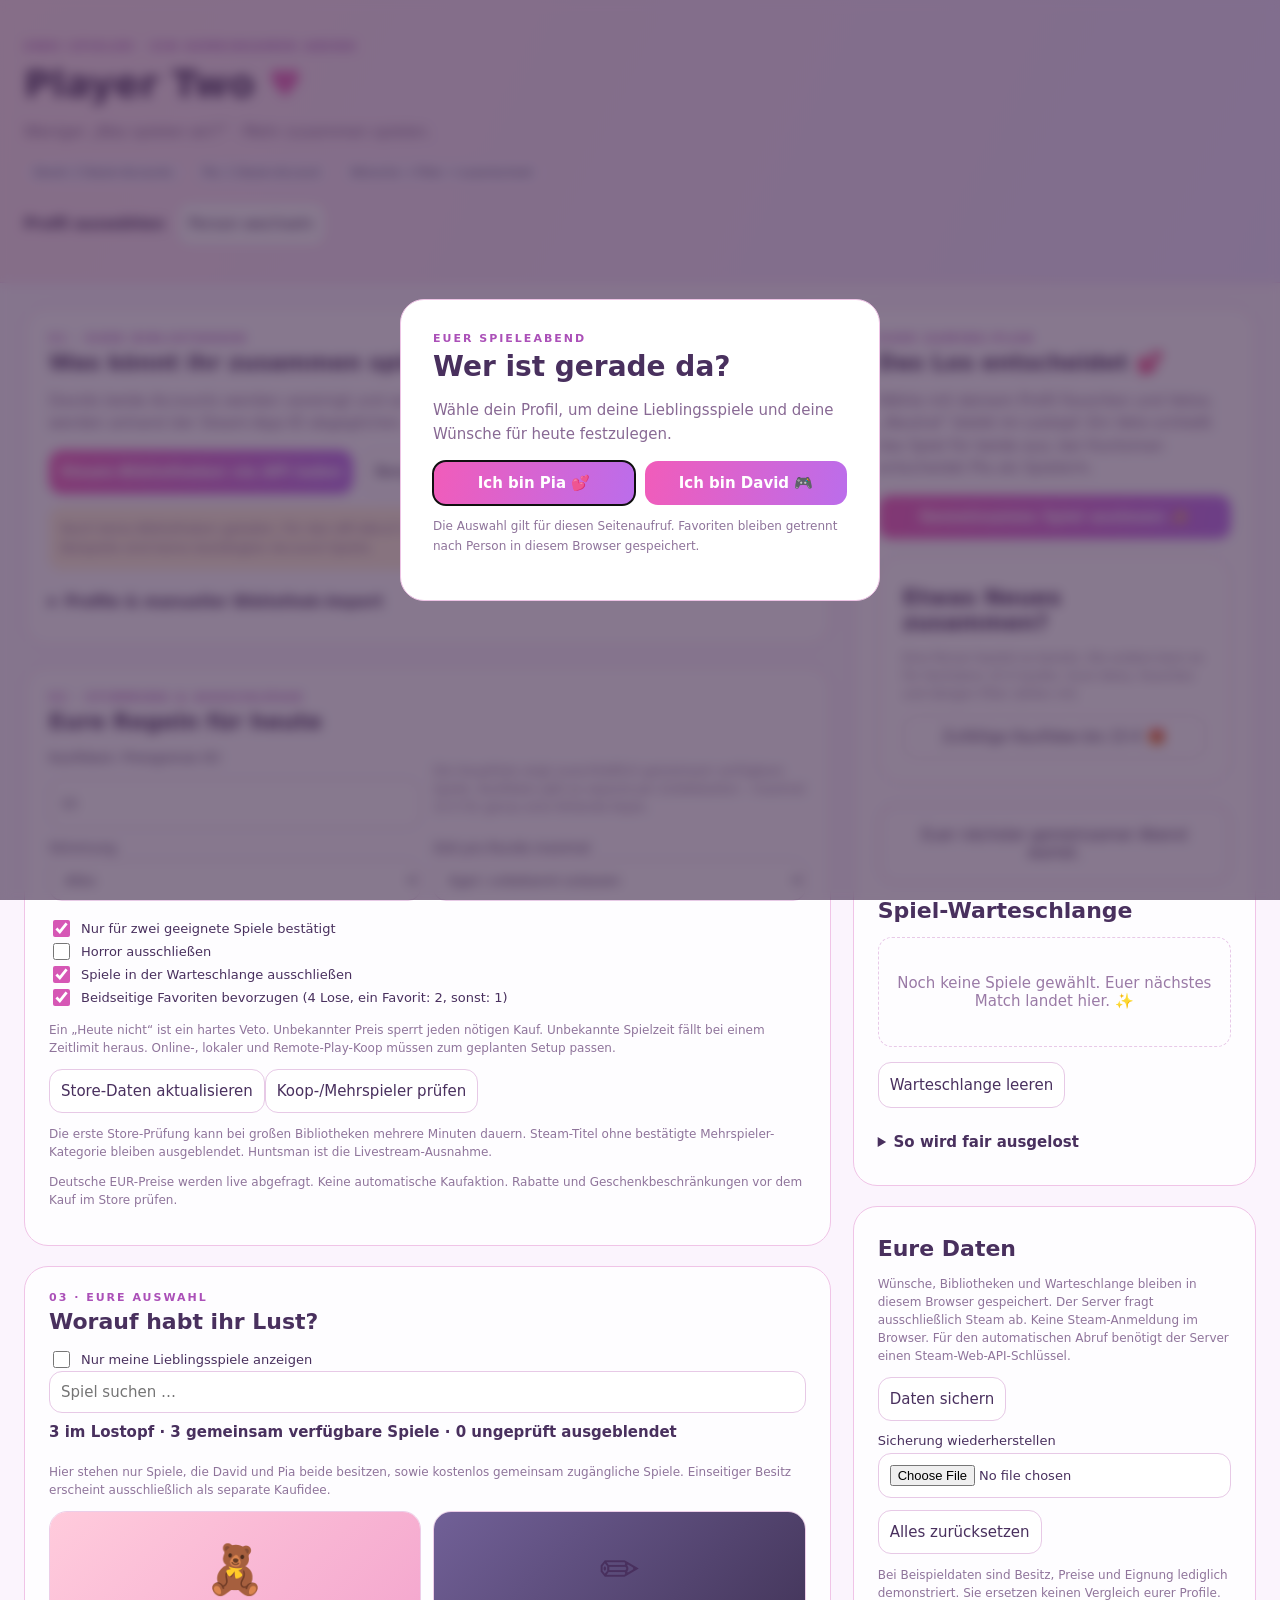
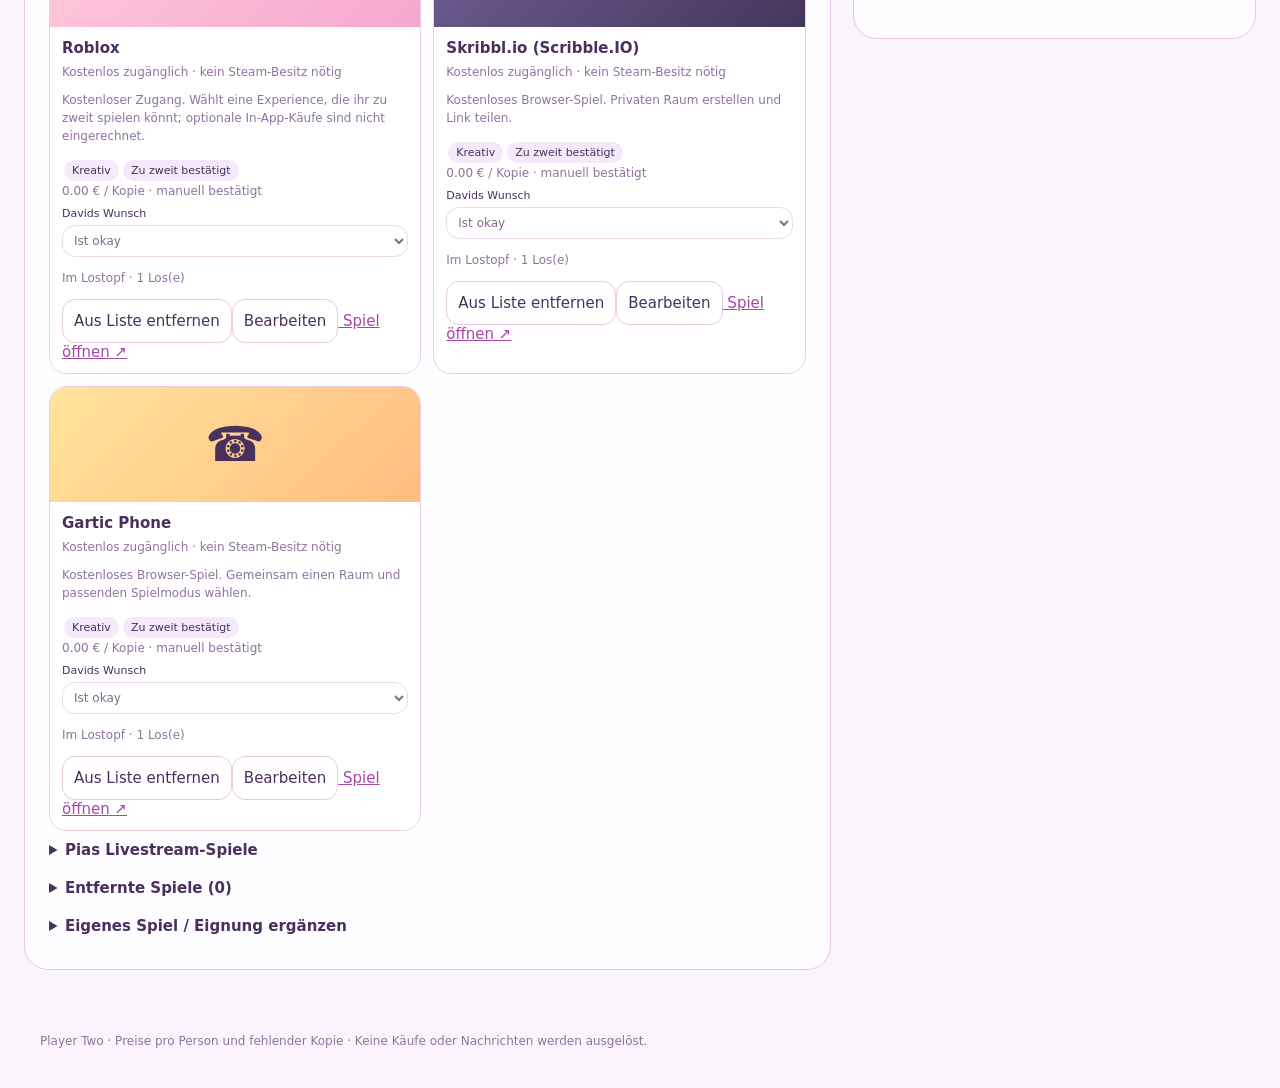
<file: steam-match/index.html>
<!doctype html><html lang="de"><meta charset="utf-8"><meta name="viewport" content="width=device-width,initial-scale=1"><title>Player Two · Euer Spiele-Match</title>
<style>
:root{font-family:Inter,system-ui,sans-serif;color:#49305e;background:#fbf4fd;font-size:15px}*{box-sizing:border-box}body{margin:0}header{padding:36px max(24px,calc((100vw - 1240px)/2));background:linear-gradient(115deg,#fce3ef,#eee3ff);border-bottom:1px solid #edcbea}header small,.eyebrow{letter-spacing:2px;color:#ab50b8;text-transform:uppercase;font-size:11px;font-weight:800}h1{font-size:38px;margin:8px 0}h2{font-size:22px;margin:5px 0 14px}p{line-height:1.5;color:#886994}main{max-width:1288px;margin:24px auto;padding:0 24px;display:grid;grid-template-columns:minmax(0,2fr) minmax(300px,1fr);gap:22px}.panel{background:#ffffffd9;border:1px solid #f0c4e7;border-radius:24px;padding:24px;margin-bottom:20px}button,input,select,textarea{font:inherit;border-radius:13px;border:1px solid #e7c9e6;padding:11px;background:white;color:#49305e}button{cursor:pointer;min-height:44px}button:hover{border-color:#d953b9;box-shadow:0 3px 14px #f2daed}button:disabled{opacity:.45;cursor:not-allowed}.primary{background:linear-gradient(100deg,#f15cba,#bb6deb);color:white;border:0;font-weight:750}.row{display:flex;gap:10px;flex-wrap:wrap;align-items:center}.muted{font-size:12px;color:#8f749b}.notice{background:#fff1d9;border-radius:12px;padding:12px;font-size:13px;line-height:1.5}.grid{display:grid;grid-template-columns:1fr 1fr;gap:12px}.card{border:1px solid #eccde8;border-radius:18px;overflow:hidden;background:white}.art{height:115px;display:grid;place-items:center;background:var(--art);font-size:48px;position:relative}.art img{width:100%;height:100%;object-fit:cover}.content{padding:12px}.card h3{margin:0 0 8px;font-size:15px}.badge{display:inline-block;background:#f4eafb;border-radius:20px;padding:4px 8px;font-size:11px;margin:3px 2px}.votes{display:grid;grid-template-columns:1fr 1fr;gap:6px;margin-top:9px}.votes label{font-size:11px}.votes select{width:100%;padding:7px;font-size:12px}.filters{display:grid;grid-template-columns:1fr 1fr;gap:12px;margin:16px 0}label{display:grid;gap:5px;font-size:13px}input[type=checkbox]{accent-color:#d657b5;width:17px;height:17px}.check{display:flex;align-items:center;gap:8px}.wide{width:100%}textarea{width:100%;min-height:105px;font-size:12px}summary{cursor:pointer;padding:10px 0;font-weight:650}#status{white-space:pre-line}#winner{padding:20px;border:2px dashed #e8b3e2;border-radius:18px;text-align:center;margin:14px 0}#winner strong{display:block;font-size:24px;margin:10px 0}.queueitem{border-bottom:1px solid #f1e2f2;padding:12px 0;display:flex;justify-content:space-between;align-items:center}.queueitem button{padding:4px 10px}.empty{padding:36px 12px;text-align:center;color:#9a7aa6;border:1px dashed #e8c9e8;border-radius:14px}.tabs button.active{background:#f6d8ed}.result-count{padding:10px 0;font-weight:650}a{color:#a547a9}footer{max-width:1240px;margin:20px auto;padding:20px;font-size:12px;color:#8f749b}@media(max-width:850px){main{grid-template-columns:1fr}h1{font-size:30px}}@media(max-width:480px){.grid,.filters{grid-template-columns:1fr}.panel{padding:16px}main{padding:0 12px}}

.art{overflow:hidden;isolation:isolate}.art img{position:absolute;inset:0;display:block;width:100%;height:100%;object-fit:cover;z-index:1}.art .fallback{position:absolute;inset:0;display:grid;place-items:center}.card{min-width:0}.content{position:relative;background:white}.votes{grid-template-columns:1fr}.identity{display:flex;gap:12px;align-items:center;flex-wrap:wrap;margin-top:16px}.profile-dialog{border:1px solid #edc3e5;border-radius:24px;padding:32px;max-width:480px;width:calc(100% - 32px);color:#49305e}.profile-dialog::backdrop{background:#37214399;backdrop-filter:blur(6px)}.profile-dialog button{flex:1}.profile-dialog h2{font-size:28px}.profile-dialog p{line-height:1.6}
</style>
<header><small>Zwei Spieler · Ein gemeinsamer Abend</small><h1>Player Two <span style="color:#e660b8">♥</span></h1><p>Weniger „Was spielen wir?“ · Mehr zusammen spielen.</p><div class="row"><span class="badge">David: 2 Steam-Accounts</span><span class="badge">Pia: 1 Steam-Account</span><span class="badge">Wünsche → Filter → Losentscheid</span></div><div class="identity"><strong id="activePerson">Profil auswählen</strong><button id="switchPerson">Person wechseln</button></div></header>
<dialog id="profileDialog" class="profile-dialog" aria-labelledby="profileTitle"><div class="eyebrow">Euer Spieleabend</div><h2 id="profileTitle">Wer ist gerade da?</h2><p>Wähle dein Profil, um deine Lieblingsspiele und deine Wünsche für heute festzulegen.</p><div class="row"><button class="primary" id="choosePia">Ich bin Pia 💕</button><button class="primary" id="chooseDavid">Ich bin David 🎮</button></div><p class="muted">Die Auswahl gilt für diesen Seitenaufruf. Favoriten bleiben getrennt nach Person in diesem Browser gespeichert.</p></dialog><main><section><div class="panel"><div class="eyebrow">01 · Eure Bibliotheken</div><h2>Was könnt ihr zusammen spielen?</h2><p>Davids beide Accounts werden vereinigt und anschließend mit Pias Account verglichen. Spiele werden anhand der Steam-App-ID abgeglichen.</p><div class="row"><button class="primary" id="sync">Steam-Bibliotheken via API laden</button><button id="demo">Beispiel ansehen</button></div><p id="status" role="status" class="notice">Noch keine Bibliotheken geladen. Für den API-Abruf muss STEAM_API_KEY auf dem Server konfiguriert sein. Beispiele sind keine bestätigten Account-Spiele.</p><details><summary>Profile & manueller Bibliothek-Import</summary><p class="muted">Steam: Profil → Profil bearbeiten → Privatsphäre → Profil und Spieldetails öffentlich. Alternativ je Account Steam-XML, JSON (Steam-API-Antwort oder Liste mit appid/name) oder Zeilen im Format App-ID;Spielname importieren. Dateien bleiben lokal im Browser.</p><label>Account<select id="account"><option value="a">David · OneMenShot1 (76561198925829155)</option><option value="b">David · 18945315 (76561198078956373)</option><option value="c">Pia · 76561198350287430</option></select></label><p class="row"><a href="https://steamcommunity.com/id/OneMenShot1/games/?tab=all" target="_blank" rel="noreferrer">Davids Profil 1 ↗</a><a href="https://steamcommunity.com/id/18945315/games/?tab=all" target="_blank" rel="noreferrer">Davids Profil 2 ↗</a><a href="https://steamcommunity.com/profiles/76561198350287430/games/?tab=all" target="_blank" rel="noreferrer">Pias Profil ↗</a></p><textarea id="importText" placeholder="413150;Stardew Valley&#10;1966720;Lethal Company"></textarea><div class="row"><input type="file" id="importFile" accept=".json,.xml,.csv,.txt"><button id="import">Importieren</button></div></details></div>
<div class="panel"><div class="eyebrow">02 · Stimmung & Ausschlüsse</div><h2>Eure Regeln für heute</h2><div class="filters"><label>Kaufideen: Preisgrenze (€)<input id="budget" type="number" min="0" max="15" value="15" step="0.5"></label><p class="muted">Die Hauptliste zeigt ausschließlich gemeinsam verfügbare Spiele. Kaufideen gibt es separat per Zufallsbutton – maximal 15 € für genau eine fehlende Kopie.</p><label>Stimmung<select id="genre"><option value="all">Alles</option><option>Gemütlich</option><option>Horror</option><option>Action</option><option>Kreativ</option></select></label><label>Zeit pro Runde maximal<select id="duration"><option value="999">Egal / unbekannt zulassen</option><option value="30">30 Minuten</option><option value="60">60 Minuten</option><option value="120">120 Minuten</option></select></label></div><label class="check"><input type="checkbox" id="verified" checked>Nur für zwei geeignete Spiele bestätigt</label><label class="check"><input type="checkbox" id="horror">Horror ausschließen</label><label class="check"><input type="checkbox" id="queueExclude" checked>Spiele in der Warteschlange ausschließen</label><label class="check"><input type="checkbox" id="weight" checked>Beidseitige Favoriten bevorzugen (4 Lose, ein Favorit: 2, sonst: 1)</label><p class="muted">Ein „Heute nicht“ ist ein hartes Veto. Unbekannter Preis sperrt jeden nötigen Kauf. Unbekannte Spielzeit fällt bei einem Zeitlimit heraus. Online-, lokaler und Remote-Play-Koop müssen zum geplanten Setup passen.</p><button id="prices">Store-Daten aktualisieren</button><button id="checkModes">Koop-/Mehrspieler prüfen</button><p id="modeStatus" class="muted" role="status">Die erste Store-Prüfung kann bei großen Bibliotheken mehrere Minuten dauern. Steam-Titel ohne bestätigte Mehrspieler-Kategorie bleiben ausgeblendet. Huntsman ist die Livestream-Ausnahme.</p><p class="muted">Deutsche EUR-Preise werden live abgefragt. Keine automatische Kaufaktion. Rabatte und Geschenkbeschränkungen vor dem Kauf im Store prüfen.</p></div>
<div class="panel"><div class="eyebrow">03 · Eure Auswahl</div><h2>Worauf habt ihr Lust?</h2><label class="check"><input type="checkbox" id="favoritesOnly">Nur meine Lieblingsspiele anzeigen</label><input class="wide" id="search" placeholder="Spiel suchen …" aria-label="Spiel suchen"><div class="result-count" id="count"></div><p class="muted">Hier stehen nur Spiele, die David und Pia beide besitzen, sowie kostenlos gemeinsam zugängliche Spiele. Einseitiger Besitz erscheint ausschließlich als separate Kaufidee.</p><div class="grid" id="games"></div><details><summary>Pias Livestream-Spiele</summary><p class="muted">Separate Ausnahme: Pia spielt, David schaut zu. Diese Spiele sind nicht im gemeinsamen Lostopf.</p><div class="grid" id="streamGames"></div></details><details><summary id="removedCount">Entfernte Spiele (0)</summary><p class="muted">Für beide Profile in diesem Browser entfernt, auch nach erneutem Steam-Import. Die Spiele bleiben in eurer Steam-Bibliothek. Hier könnt ihr sie zurückholen.</p><div id="removedGames"></div></details><details><summary>Eigenes Spiel / Eignung ergänzen</summary><p class="muted">Besitz nur markieren, wenn bestätigt. „Zu zweit geeignet“ ist eure manuelle Bestätigung für euren Spielmodus. Store-Koop-Tags allein bestätigen das nicht.</p><div class="filters"><label>Name<input id="newName" placeholder="z. B. It Takes Two"></label><label>Steam-App-ID (optional)<input id="newId" inputmode="numeric"></label><label>Stimmung<select id="newGenre"><option>Gemütlich</option><option>Horror</option><option>Action</option><option>Kreativ</option></select></label><label>Minuten pro Runde<input id="newTime" type="number" min="1" placeholder="Unbekannt"></label><label>EUR pro fehlender Kopie<input id="newPrice" type="number" min="0" step="0.01" placeholder="Unbekannt"></label></div><div class="row"><label class="check"><input id="ownA" type="checkbox">Dein Account 1</label><label class="check"><input id="ownB" type="checkbox">Dein Account 2</label><label class="check"><input id="ownC" type="checkbox">Ihr Account</label><label class="check"><input id="newCoop" type="checkbox">Zu zweit geeignet</label></div><p><button id="add">Hinzufügen / vorhandene App-ID ergänzen</button></p></details></div></section>
<aside><div class="panel"><div class="eyebrow">Euer Gaming-Plan</div><h2>Das Los entscheidet 💕</h2><p>Wähle mit deinem Profil Favoriten und Vetos. „Neutral“ bleibt im Lostopf. Ein Veto schließt das Spiel für beide aus; bei Huntsman entscheidet Pia als Spielerin.</p><button class="primary wide" id="draw">Gemeinsames Spiel auslosen ✨</button><div class="panel" style="margin-top:16px"><h2>Etwas Neues zusammen?</h2><p class="muted">Eine Person besitzt es bereits. Die andere kann es für höchstens 15 € kaufen. Eure Vetos, Favoriten und übrigen Filter zählen mit.</p><button class="wide" id="drawPurchase">Zufällige Kaufidee bis 15 € 🎁</button><div id="purchaseResult" aria-live="polite"></div></div><div id="winner" aria-live="polite">Euer nächster gemeinsamer Abend wartet.</div><h2>Spiel-Warteschlange</h2><div id="queue"></div><p><button id="clearQueue">Warteschlange leeren</button></p><details><summary>So wird fair ausgelost</summary><p class="muted">Zuerst greifen Besitz, Budget, Eignung, Zeit, Stimmung, Warteschlange und beide Vetos. Nur zulässige Spiele erhalten Lose. Aus diesen wird kryptografisch zufällig gewählt; Favoriten erhöhen auf Wunsch das Gewicht. Die Vorschau zeigt alle Ausschlussgründe. Es gibt keinen garantierten Gewinner, wenn kein Spiel passt.</p></details></div><div class="panel"><h2>Eure Daten</h2><p class="muted">Wünsche, Bibliotheken und Warteschlange bleiben in diesem Browser gespeichert. Der Server fragt ausschließlich Steam ab. Keine Steam-Anmeldung im Browser. Für den automatischen Abruf benötigt der Server einen Steam-Web-API-Schlüssel.</p><button id="export">Daten sichern</button><label style="margin:12px 0">Sicherung wiederherstellen<input type="file" id="restore" accept=".json"></label><button id="reset">Alles zurücksetzen</button><p class="muted">Bei Beispieldaten sind Besitz, Preise und Eignung lediglich demonstriert. Sie ersetzen keinen Vergleich eurer Profile.</p></div></aside></main><footer>Player Two · Preise pro Person und fehlender Kopie · Keine Käufe oder Nachrichten werden ausgelöst.</footer>
<script src="core.js"></script><script src="app.js"></script></html>
</file>
